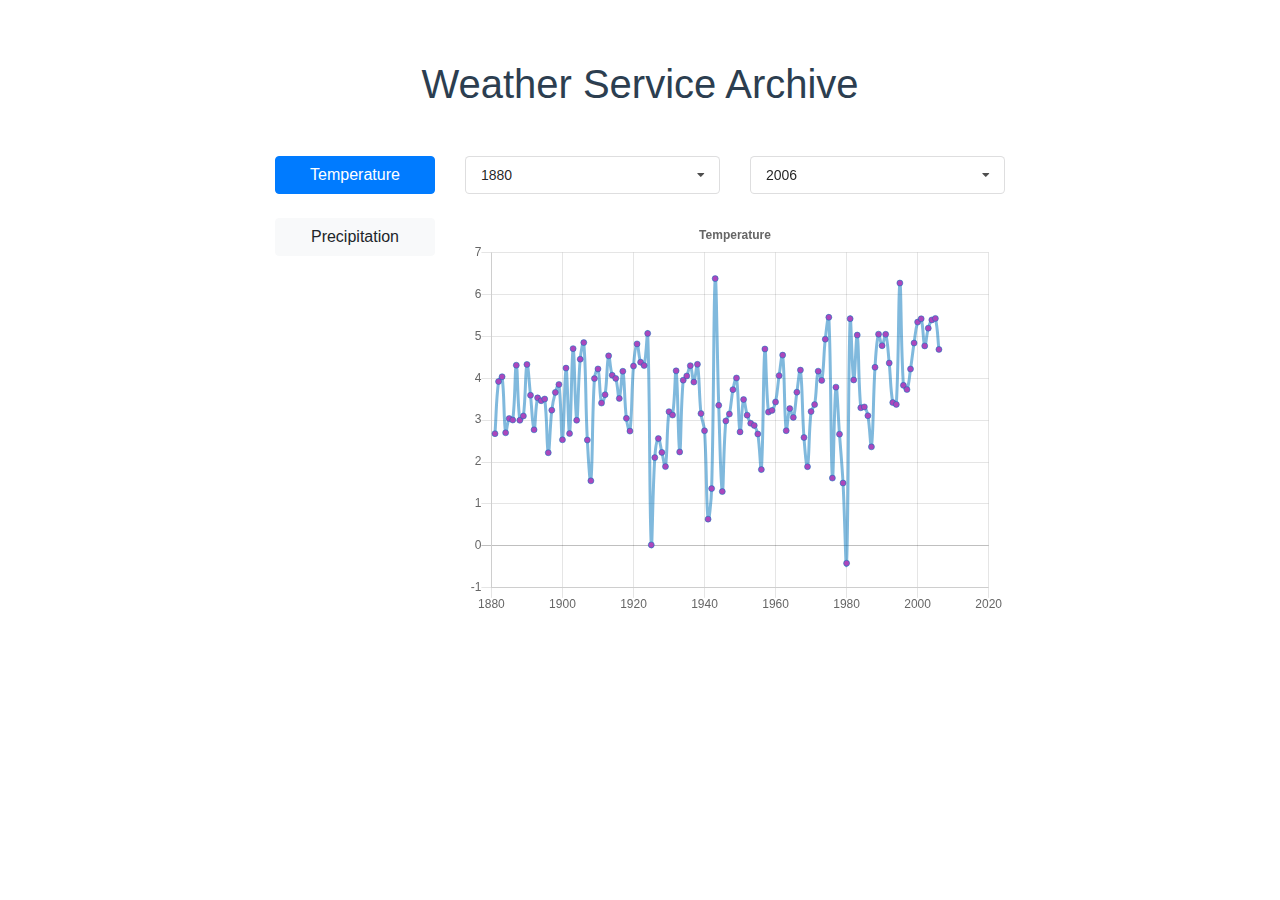
<file: index.html>
<!DOCTYPE html><html lang=en><head><meta charset=utf-8><meta http-equiv=X-UA-Compatible content="IE=edge"><meta name=viewport content="width=device-width,initial-scale=1"><link rel=icon href=/favicon.ico><title>weather-chart</title><link href=/css/app.e586031e.css rel=preload as=style><link href=/css/chunk-vendors.41cb8091.css rel=preload as=style><link href=/js/app.ba52aa60.js rel=preload as=script><link href=/js/chunk-vendors.a5716838.js rel=preload as=script><link href=/css/chunk-vendors.41cb8091.css rel=stylesheet><link href=/css/app.e586031e.css rel=stylesheet></head><body><noscript><strong>We're sorry but weather-chart doesn't work properly without JavaScript enabled. Please enable it to continue.</strong></noscript><div id=app></div><script src=/js/chunk-vendors.a5716838.js></script><script src=/js/app.ba52aa60.js></script></body></html>
</file>
